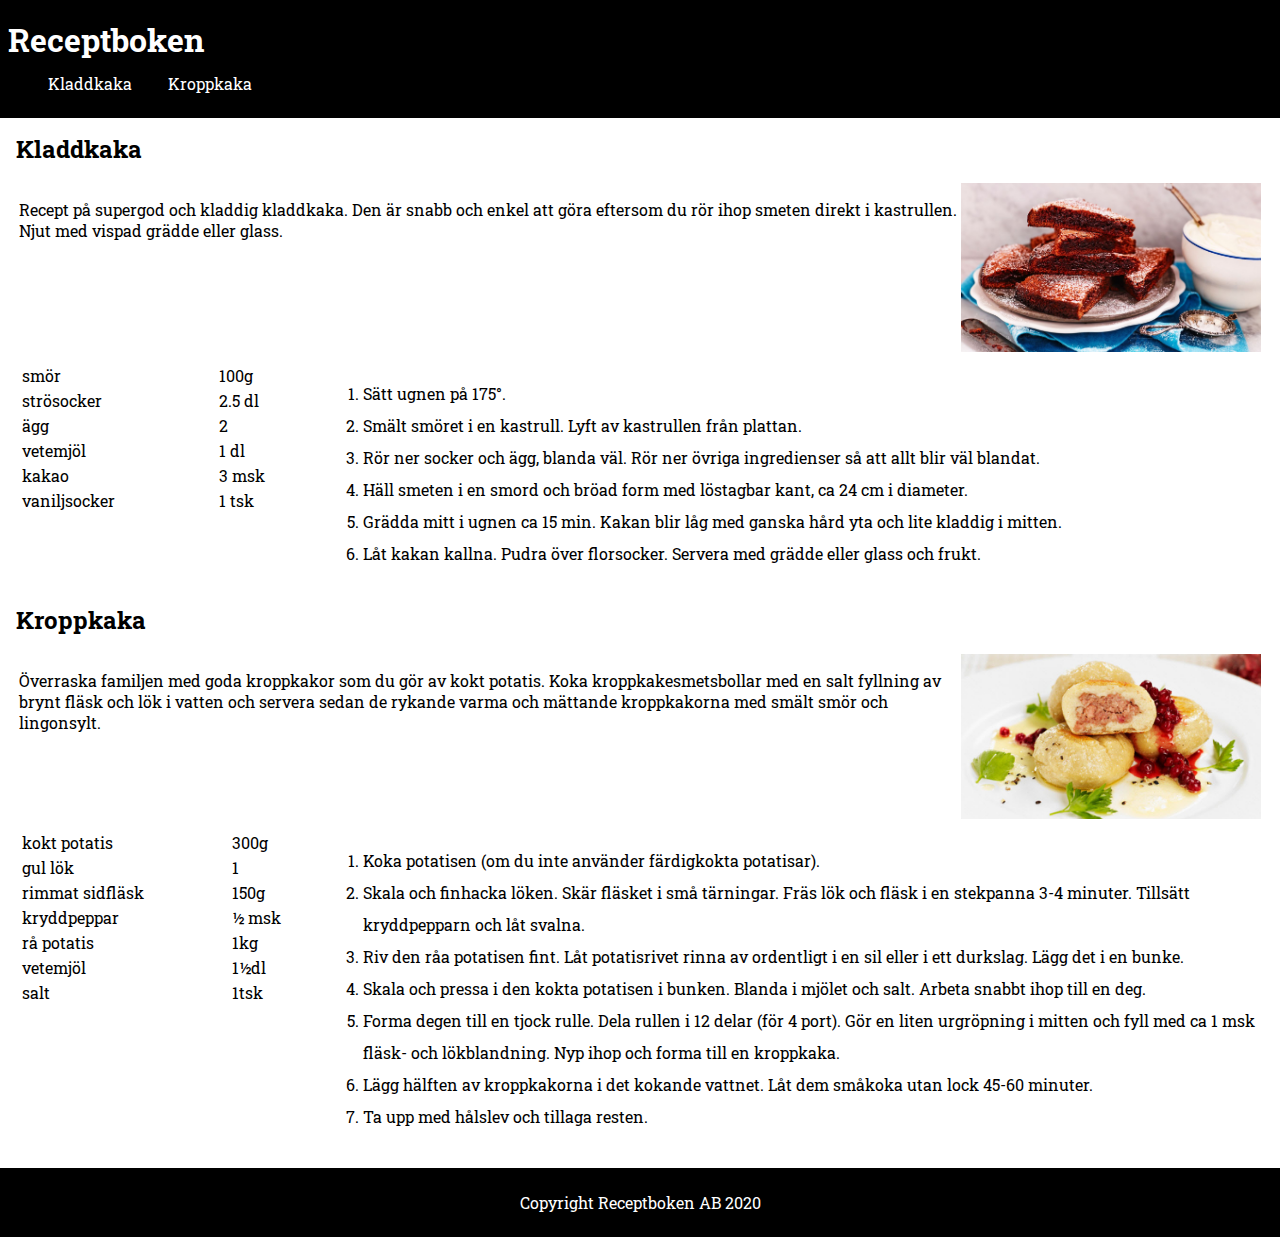
<file: exempel-04-stajling/index.html>
<!DOCTYPE html>
<html lang="en">
  <head>
    <meta charset="UTF-8" />
    <meta name="viewport" content="width=device-width, initial-scale=1.0" />
    <title>Kladdkaka</title>
    <link href="https://fonts.googleapis.com/css2?family=Roboto+Slab:wght@100&display=swap" rel="stylesheet">
    <link rel="stylesheet" href="style.css" />
  </head>
  <body>
    <header>
      <h1>Receptboken</h1>
      <nav>
        <ul>
          <li>
            <a href="#kladdkaka">Kladdkaka</a>
          </li>
          <li>
            <a href="#kroppkaka">Kroppkaka</a>
          </li>
        </ul>
      </nav>
    </header>
    <article id="kladdkaka">
      <h2>Kladdkaka</h2>
      <table>
        <tr>
          <td>
            <p>
              Recept på supergod och kladdig kladdkaka. Den är snabb och enkel
              att göra eftersom du rör ihop smeten direkt i kastrullen. Njut med
              vispad grädde eller glass.
            </p>
          </td>
          <td>
            <img src="kladdkaka.jpg" alt="Bild på kladdkaka" width="300" />
          </td>
        </tr>
      </table>

      <table>
        <tr>
          <td>
            <table width="300">
              <tr>
                <td>smör</td>
                <td>100g</td>
              </tr>
              <tr>
                <td>strösocker</td>
                <td>2.5 dl</td>
              </tr>
              <tr>
                <td>ägg</td>
                <td>2</td>
              </tr>
              <tr>
                <td>vetemjöl</td>
                <td>1 dl</td>
              </tr>
              <tr>
                <td>kakao</td>
                <td>3 msk</td>
              </tr>
              <tr>
                <td>vaniljsocker</td>
                <td>1 tsk</td>
              </tr>
            </table>
          </td>
          <td>
            <ol>
              <li>Sätt ugnen på 175°.</li>
              <li>
                Smält smöret i en kastrull. Lyft av kastrullen från plattan.
              </li>
              <li>
                Rör ner socker och ägg, blanda väl. Rör ner övriga ingredienser
                så att allt blir väl blandat.
              </li>
              <li>
                Häll smeten i en smord och bröad form med löstagbar kant, ca 24
                cm i diameter.
              </li>
              <li>
                Grädda mitt i ugnen ca 15 min. Kakan blir låg med ganska hård
                yta och lite kladdig i mitten.
              </li>
              <li>
                Låt kakan kallna. Pudra över florsocker. Servera med grädde
                eller glass och frukt.
              </li>
            </ol>
          </td>
        </tr>
      </table>
    </article>

    <article id="kroppkaka">
      <h2>Kroppkaka</h2>
      <table>
        <tr>
          <td>
            <p>
              Överraska familjen med goda kroppkakor som du gör av kokt potatis.
              Koka kroppkakesmetsbollar med en salt fyllning av brynt fläsk och
              lök i vatten och servera sedan de rykande varma och mättande
              kroppkakorna med smält smör och lingonsylt.
            </p>
          </td>
          <td>
            <img src="kroppkaka.jpg" alt="Bild på kroppkaka" width="300" />
          </td>
        </tr>
      </table>

      <table>
        <tr>
          <td>
            <table width="300">
              <tr>
                <td>kokt potatis</td>
                <td>300g</td>
              </tr>
              <tr>
                <td>gul lök</td>
                <td>1</td>
              </tr>
              <tr>
                <td>rimmat sidfläsk</td>
                <td>150g</td>
              </tr>
              <tr>
                <td>kryddpeppar</td>
                <td>½ msk</td>
              </tr>
              <tr>
                <td>rå potatis</td>
                <td>1kg</td>
              </tr>
              <tr>
                <td>vetemjöl</td>
                <td>1½dl</td>
              </tr>
              <tr>
                <td>salt</td>
                <td>1tsk</td>
              </tr>
            </table>
          </td>
          <td>
            <ol>
              <li>
                Koka potatisen (om du inte använder färdigkokta potatisar).
              </li>
              <li>
                Skala och finhacka löken. Skär fläsket i små tärningar. Fräs lök
                och fläsk i en stekpanna 3-4 minuter. Tillsätt kryddpepparn och
                låt svalna.
              </li>
              <li>
                Riv den råa potatisen fint. Låt potatisrivet rinna av ordentligt
                i en sil eller i ett durkslag. Lägg det i en bunke.
              </li>
              <li>
                Skala och pressa i den kokta potatisen i bunken. Blanda i mjölet
                och salt. Arbeta snabbt ihop till en deg.
              </li>
              <li>
                Forma degen till en tjock rulle. Dela rullen i 12 delar (för 4
                port). Gör en liten urgröpning i mitten och fyll med ca 1 msk
                fläsk- och lökblandning. Nyp ihop och forma till en kroppkaka.
              </li>
              <li>
                Lägg hälften av kroppkakorna i det kokande vattnet. Låt dem
                småkoka utan lock 45-60 minuter.
              </li>
              <li>
                Ta upp med hålslev och tillaga resten.
              </li>
            </ol>
          </td>
        </tr>
      </table>
    </article>

    <footer>
      <p>
        Copyright Receptboken AB 2020
      </p>
    </footer>
  </body>
</html>
</file>
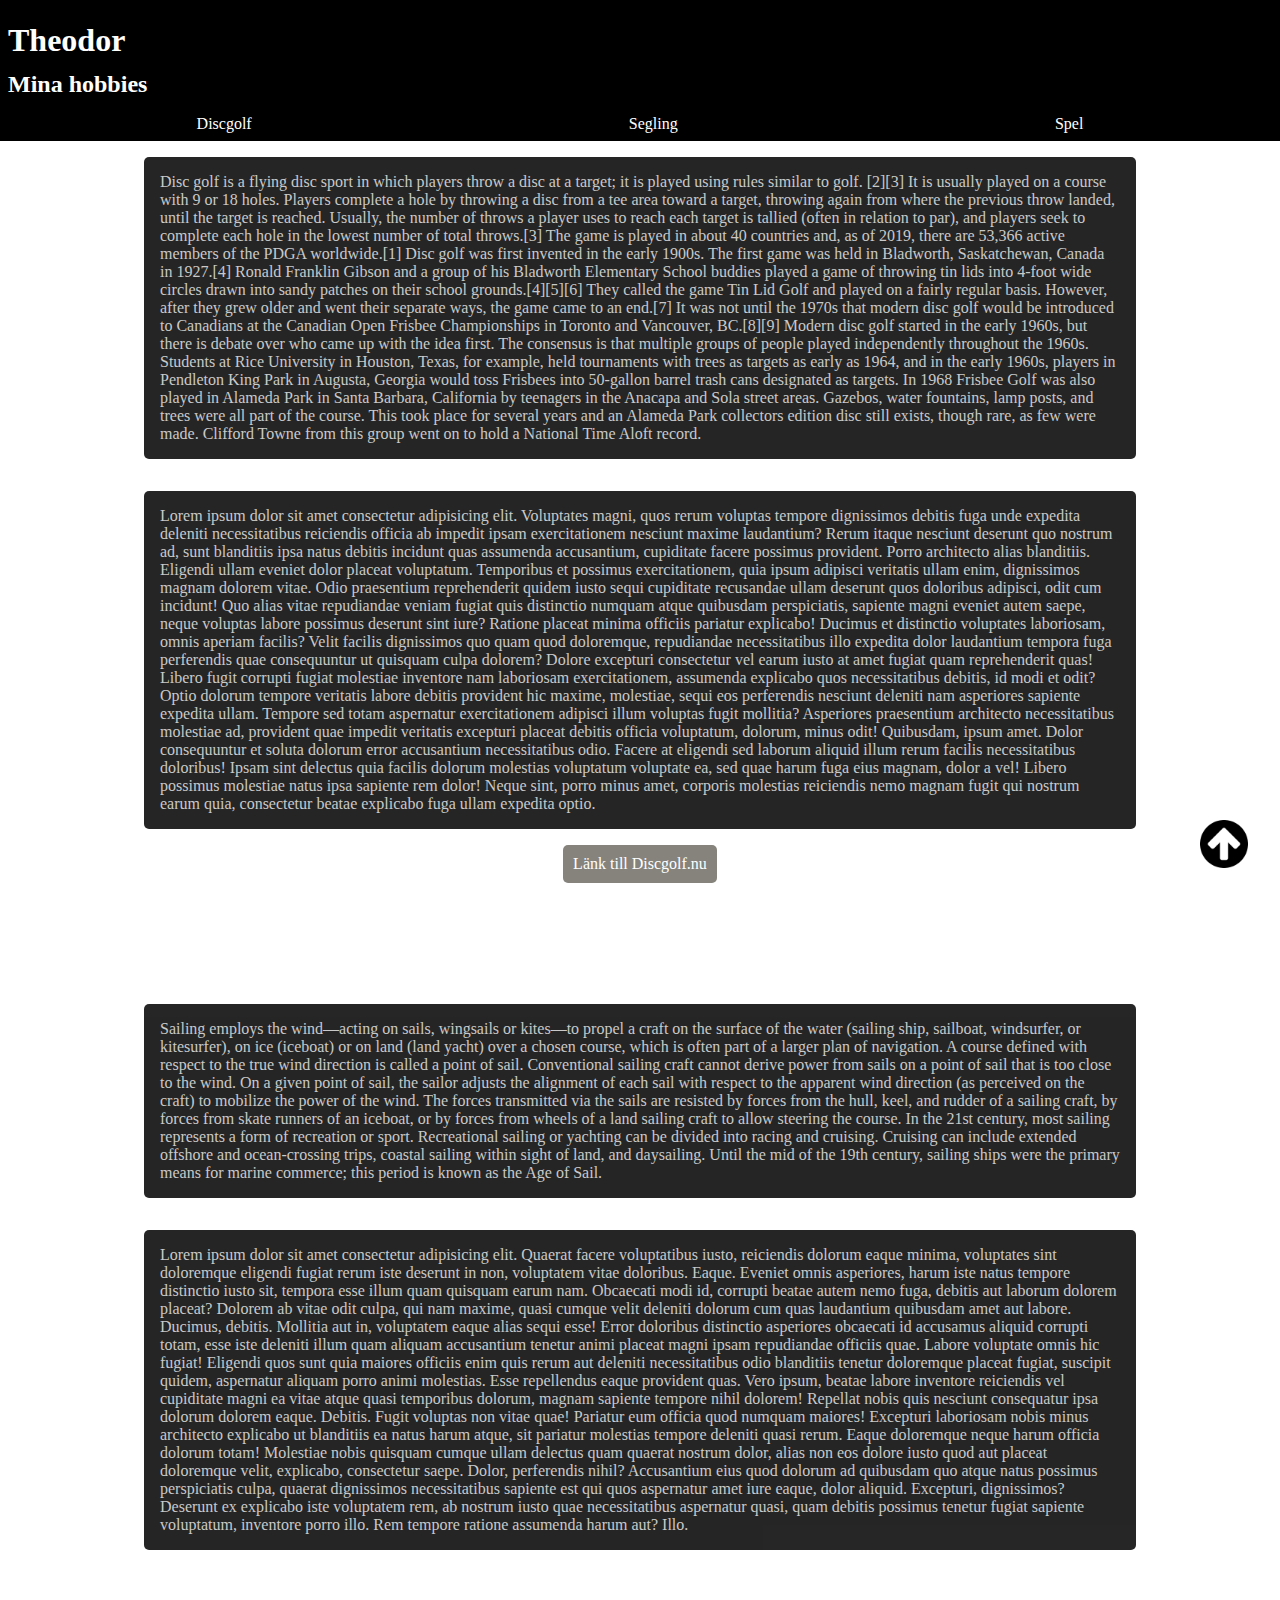
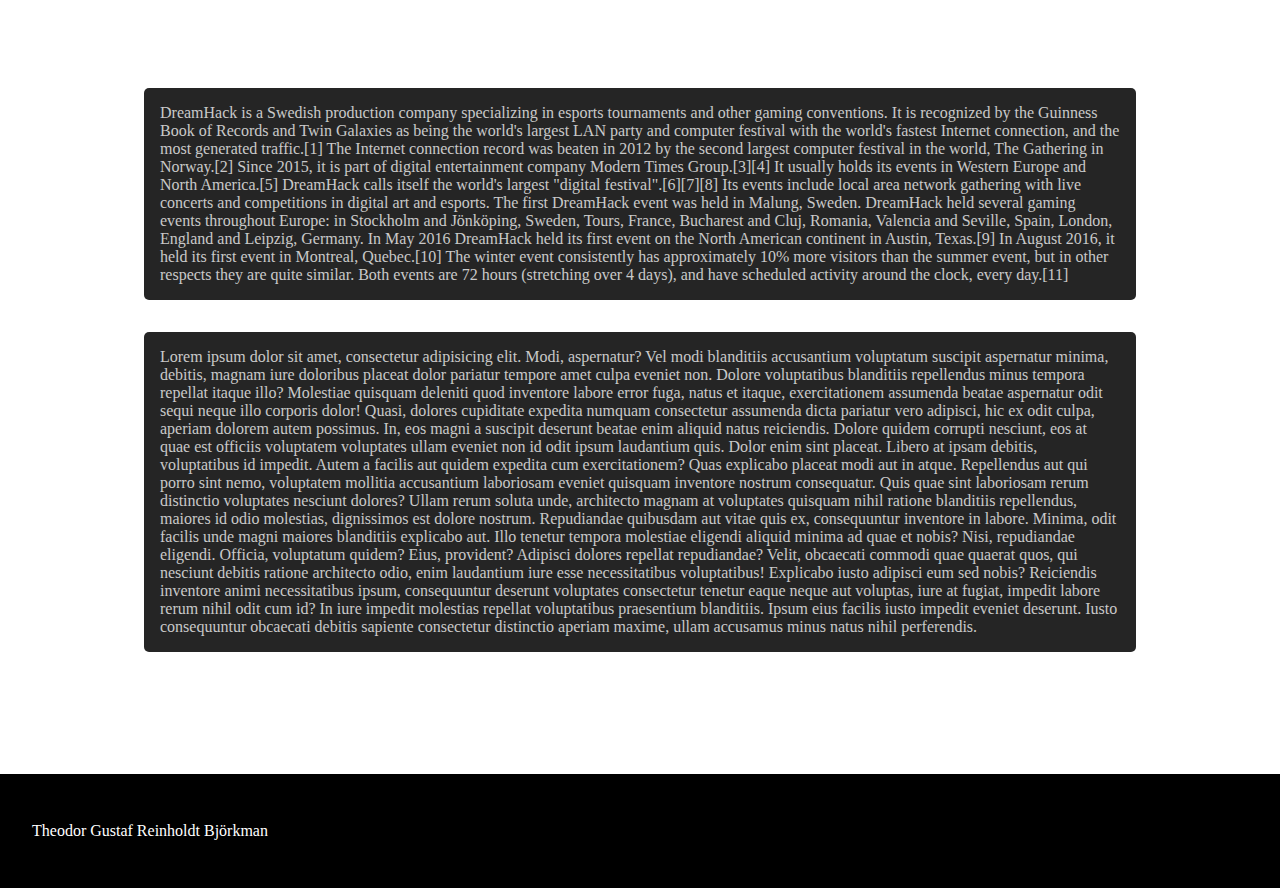
<file: NewProject/index.html>
<!DOCTYPE html>
<html lang="en">
  <head>
    <meta charset="UTF-8" />
    <meta name="viewport" content="width=device-width, initial-scale=1.0" />
    <title>Hello there</title>
  </head>
  <body>
    <link rel="stylesheet" href="style.css" />
    <header>
      <h1>Theodor</h1>
      <h2>Mina hobbies</h2>
      <nav>
        <a href="#discgolf">Discgolf</a>
        <a href="#segling">Segling</a>
        <a href="#spel">Spel</a>
      </nav>
    </header>
    <main>
      <article id="discgolf">
        <p>
          Disc golf is a flying disc sport in which players throw a disc at a
          target; it is played using rules similar to golf. [2][3] It is usually
          played on a course with 9 or 18 holes. Players complete a hole by
          throwing a disc from a tee area toward a target, throwing again from
          where the previous throw landed, until the target is reached. Usually,
          the number of throws a player uses to reach each target is tallied
          (often in relation to par), and players seek to complete each hole in
          the lowest number of total throws.[3] The game is played in about 40
          countries and, as of 2019, there are 53,366 active members of the PDGA
          worldwide.[1] Disc golf was first invented in the early 1900s. The
          first game was held in Bladworth, Saskatchewan, Canada in 1927.[4]
          Ronald Franklin Gibson and a group of his Bladworth Elementary School
          buddies played a game of throwing tin lids into 4-foot wide circles
          drawn into sandy patches on their school grounds.[4][5][6] They called
          the game Tin Lid Golf and played on a fairly regular basis. However,
          after they grew older and went their separate ways, the game came to
          an end.[7] It was not until the 1970s that modern disc golf would be
          introduced to Canadians at the Canadian Open Frisbee Championships in
          Toronto and Vancouver, BC.[8][9] Modern disc golf started in the early
          1960s, but there is debate over who came up with the idea first. The
          consensus is that multiple groups of people played independently
          throughout the 1960s. Students at Rice University in Houston, Texas,
          for example, held tournaments with trees as targets as early as 1964,
          and in the early 1960s, players in Pendleton King Park in Augusta,
          Georgia would toss Frisbees into 50-gallon barrel trash cans
          designated as targets. In 1968 Frisbee Golf was also played in Alameda
          Park in Santa Barbara, California by teenagers in the Anacapa and Sola
          street areas. Gazebos, water fountains, lamp posts, and trees were all
          part of the course. This took place for several years and an Alameda
          Park collectors edition disc still exists, though rare, as few were
          made. Clifford Towne from this group went on to hold a National Time
          Aloft record.
        </p>
        <p>
          Lorem ipsum dolor sit amet consectetur adipisicing elit. Voluptates
          magni, quos rerum voluptas tempore dignissimos debitis fuga unde
          expedita deleniti necessitatibus reiciendis officia ab impedit ipsam
          exercitationem nesciunt maxime laudantium? Rerum itaque nesciunt
          deserunt quo nostrum ad, sunt blanditiis ipsa natus debitis incidunt
          quas assumenda accusantium, cupiditate facere possimus provident.
          Porro architecto alias blanditiis. Eligendi ullam eveniet dolor
          placeat voluptatum. Temporibus et possimus exercitationem, quia ipsum
          adipisci veritatis ullam enim, dignissimos magnam dolorem vitae. Odio
          praesentium reprehenderit quidem iusto sequi cupiditate recusandae
          ullam deserunt quos doloribus adipisci, odit cum incidunt! Quo alias
          vitae repudiandae veniam fugiat quis distinctio numquam atque
          quibusdam perspiciatis, sapiente magni eveniet autem saepe, neque
          voluptas labore possimus deserunt sint iure? Ratione placeat minima
          officiis pariatur explicabo! Ducimus et distinctio voluptates
          laboriosam, omnis aperiam facilis? Velit facilis dignissimos quo quam
          quod doloremque, repudiandae necessitatibus illo expedita dolor
          laudantium tempora fuga perferendis quae consequuntur ut quisquam
          culpa dolorem? Dolore excepturi consectetur vel earum iusto at amet
          fugiat quam reprehenderit quas! Libero fugit corrupti fugiat molestiae
          inventore nam laboriosam exercitationem, assumenda explicabo quos
          necessitatibus debitis, id modi et odit? Optio dolorum tempore
          veritatis labore debitis provident hic maxime, molestiae, sequi eos
          perferendis nesciunt deleniti nam asperiores sapiente expedita ullam.
          Tempore sed totam aspernatur exercitationem adipisci illum voluptas
          fugit mollitia? Asperiores praesentium architecto necessitatibus
          molestiae ad, provident quae impedit veritatis excepturi placeat
          debitis officia voluptatum, dolorum, minus odit! Quibusdam, ipsum
          amet. Dolor consequuntur et soluta dolorum error accusantium
          necessitatibus odio. Facere at eligendi sed laborum aliquid illum
          rerum facilis necessitatibus doloribus! Ipsam sint delectus quia
          facilis dolorum molestias voluptatum voluptate ea, sed quae harum fuga
          eius magnam, dolor a vel! Libero possimus molestiae natus ipsa
          sapiente rem dolor! Neque sint, porro minus amet, corporis molestias
          reiciendis nemo magnam fugit qui nostrum earum quia, consectetur
          beatae explicabo fuga ullam expedita optio.
        </p>
        <div id="test2">
          <a href="https://www.discgolf.nu" id="test">
            Länk till Discgolf.nu
          </a>
        </div>
      </article>
      <article id="segling">
        <p>
          Sailing employs the wind—acting on sails, wingsails or kites—to propel
          a craft on the surface of the water (sailing ship, sailboat,
          windsurfer, or kitesurfer), on ice (iceboat) or on land (land yacht)
          over a chosen course, which is often part of a larger plan of
          navigation. A course defined with respect to the true wind direction
          is called a point of sail. Conventional sailing craft cannot derive
          power from sails on a point of sail that is too close to the wind. On
          a given point of sail, the sailor adjusts the alignment of each sail
          with respect to the apparent wind direction (as perceived on the
          craft) to mobilize the power of the wind. The forces transmitted via
          the sails are resisted by forces from the hull, keel, and rudder of a
          sailing craft, by forces from skate runners of an iceboat, or by
          forces from wheels of a land sailing craft to allow steering the
          course. In the 21st century, most sailing represents a form of
          recreation or sport. Recreational sailing or yachting can be divided
          into racing and cruising. Cruising can include extended offshore and
          ocean-crossing trips, coastal sailing within sight of land, and
          daysailing. Until the mid of the 19th century, sailing ships were the
          primary means for marine commerce; this period is known as the Age of
          Sail.
        </p>
        <p>
          Lorem ipsum dolor sit amet consectetur adipisicing elit. Quaerat
          facere voluptatibus iusto, reiciendis dolorum eaque minima, voluptates
          sint doloremque eligendi fugiat rerum iste deserunt in non, voluptatem
          vitae doloribus. Eaque. Eveniet omnis asperiores, harum iste natus
          tempore distinctio iusto sit, tempora esse illum quam quisquam earum
          nam. Obcaecati modi id, corrupti beatae autem nemo fuga, debitis aut
          laborum dolorem placeat? Dolorem ab vitae odit culpa, qui nam maxime,
          quasi cumque velit deleniti dolorum cum quas laudantium quibusdam amet
          aut labore. Ducimus, debitis. Mollitia aut in, voluptatem eaque alias
          sequi esse! Error doloribus distinctio asperiores obcaecati id
          accusamus aliquid corrupti totam, esse iste deleniti illum quam
          aliquam accusantium tenetur animi placeat magni ipsam repudiandae
          officiis quae. Labore voluptate omnis hic fugiat! Eligendi quos sunt
          quia maiores officiis enim quis rerum aut deleniti necessitatibus odio
          blanditiis tenetur doloremque placeat fugiat, suscipit quidem,
          aspernatur aliquam porro animi molestias. Esse repellendus eaque
          provident quas. Vero ipsum, beatae labore inventore reiciendis vel
          cupiditate magni ea vitae atque quasi temporibus dolorum, magnam
          sapiente tempore nihil dolorem! Repellat nobis quis nesciunt
          consequatur ipsa dolorum dolorem eaque. Debitis. Fugit voluptas non
          vitae quae! Pariatur eum officia quod numquam maiores! Excepturi
          laboriosam nobis minus architecto explicabo ut blanditiis ea natus
          harum atque, sit pariatur molestias tempore deleniti quasi rerum.
          Eaque doloremque neque harum officia dolorum totam! Molestiae nobis
          quisquam cumque ullam delectus quam quaerat nostrum dolor, alias non
          eos dolore iusto quod aut placeat doloremque velit, explicabo,
          consectetur saepe. Dolor, perferendis nihil? Accusantium eius quod
          dolorum ad quibusdam quo atque natus possimus perspiciatis culpa,
          quaerat dignissimos necessitatibus sapiente est qui quos aspernatur
          amet iure eaque, dolor aliquid. Excepturi, dignissimos? Deserunt ex
          explicabo iste voluptatem rem, ab nostrum iusto quae necessitatibus
          aspernatur quasi, quam debitis possimus tenetur fugiat sapiente
          voluptatum, inventore porro illo. Rem tempore ratione assumenda harum
          aut? Illo.
        </p>
      </article>
      <article id="spel">
        <p>
          DreamHack is a Swedish production company specializing in esports
          tournaments and other gaming conventions. It is recognized by the
          Guinness Book of Records and Twin Galaxies as being the world's
          largest LAN party and computer festival with the world's fastest
          Internet connection, and the most generated traffic.[1] The Internet
          connection record was beaten in 2012 by the second largest computer
          festival in the world, The Gathering in Norway.[2] Since 2015, it is
          part of digital entertainment company Modern Times Group.[3][4] It
          usually holds its events in Western Europe and North America.[5]
          DreamHack calls itself the world's largest "digital
          festival".[6][7][8] Its events include local area network gathering
          with live concerts and competitions in digital art and esports. The
          first DreamHack event was held in Malung, Sweden. DreamHack held
          several gaming events throughout Europe: in Stockholm and Jönköping,
          Sweden, Tours, France, Bucharest and Cluj, Romania, Valencia and
          Seville, Spain, London, England and Leipzig, Germany. In May 2016
          DreamHack held its first event on the North American continent in
          Austin, Texas.[9] In August 2016, it held its first event in Montreal,
          Quebec.[10] The winter event consistently has approximately 10% more
          visitors than the summer event, but in other respects they are quite
          similar. Both events are 72 hours (stretching over 4 days), and have
          scheduled activity around the clock, every day.[11]
        </p>
        <p>
          Lorem ipsum dolor sit amet, consectetur adipisicing elit. Modi,
          aspernatur? Vel modi blanditiis accusantium voluptatum suscipit
          aspernatur minima, debitis, magnam iure doloribus placeat dolor
          pariatur tempore amet culpa eveniet non. Dolore voluptatibus
          blanditiis repellendus minus tempora repellat itaque illo? Molestiae
          quisquam deleniti quod inventore labore error fuga, natus et itaque,
          exercitationem assumenda beatae aspernatur odit sequi neque illo
          corporis dolor! Quasi, dolores cupiditate expedita numquam consectetur
          assumenda dicta pariatur vero adipisci, hic ex odit culpa, aperiam
          dolorem autem possimus. In, eos magni a suscipit deserunt beatae enim
          aliquid natus reiciendis. Dolore quidem corrupti nesciunt, eos at quae
          est officiis voluptatem voluptates ullam eveniet non id odit ipsum
          laudantium quis. Dolor enim sint placeat. Libero at ipsam debitis,
          voluptatibus id impedit. Autem a facilis aut quidem expedita cum
          exercitationem? Quas explicabo placeat modi aut in atque. Repellendus
          aut qui porro sint nemo, voluptatem mollitia accusantium laboriosam
          eveniet quisquam inventore nostrum consequatur. Quis quae sint
          laboriosam rerum distinctio voluptates nesciunt dolores? Ullam rerum
          soluta unde, architecto magnam at voluptates quisquam nihil ratione
          blanditiis repellendus, maiores id odio molestias, dignissimos est
          dolore nostrum. Repudiandae quibusdam aut vitae quis ex, consequuntur
          inventore in labore. Minima, odit facilis unde magni maiores
          blanditiis explicabo aut. Illo tenetur tempora molestiae eligendi
          aliquid minima ad quae et nobis? Nisi, repudiandae eligendi. Officia,
          voluptatum quidem? Eius, provident? Adipisci dolores repellat
          repudiandae? Velit, obcaecati commodi quae quaerat quos, qui nesciunt
          debitis ratione architecto odio, enim laudantium iure esse
          necessitatibus voluptatibus! Explicabo iusto adipisci eum sed nobis?
          Reiciendis inventore animi necessitatibus ipsum, consequuntur deserunt
          voluptates consectetur tenetur eaque neque aut voluptas, iure at
          fugiat, impedit labore rerum nihil odit cum id? In iure impedit
          molestias repellat voluptatibus praesentium blanditiis. Ipsum eius
          facilis iusto impedit eveniet deserunt. Iusto consequuntur obcaecati
          debitis sapiente consectetur distinctio aperiam maxime, ullam
          accusamus minus natus nihil perferendis.
        </p>
      </article>
    </main>
    <footer>
      <p><a href="stickbug.html">Theodor Gustaf Reinholdt Björkman</a></p>
      <a href="#">
        <img src="UpArrow.png" alt="Pil upp" />
      </a>
    </footer>
  </body>
</html>
</file>
<file: exempel-04-stajling/style.css>
body {
  margin: 0;
  padding: 0;
}

header {
  font-family: "Roboto Slab", serif;
  padding: 8px;
  background-color: black;
  color: white;
}

h1,
h2 {
  line-height: 22px;
  font-family: "Roboto Slab", serif;
}

nav li {
  list-style: none;
  display: inline-block;
  margin-right: 32px;
}

a {
  font-family: "Roboto Slab", serif;
  text-decoration: none;
  color: white;
}

article {
  margin: 16px;
  font-family: "Roboto Slab", serif;
}

td {
  vertical-align: top;
}

ol li {
  line-height: 2;
}

footer {
  font-family: "Roboto Slab", serif;
  padding: 8px;
  background-color: black;
  color: white;
  text-align: center;
}
</file>
<file: NewProject/style.css>
html {
  scroll-behavior: smooth;
}

body {
  margin: 0;
  padding: 0;
}

header {
  font-family: "Roboto Slab", serif;
  padding: 8px;
  background-color: rgb(0, 0, 0);
  color: white;
}

nav {
  display: flex;
  justify-content: space-around;
}

main {
  display: flex;
  flex-direction: column;
  align-items: center;
}

img {
  width: 20%;
}

h1,
h2 {
  line-height: 22px;
  font-family: "Roboto Slab", serif;
}

a {
  font-family: "Roboto Slab", serif;
  text-decoration: none;
  color: white;
}

article {
  width: 100%;
  font-family: "Roboto Slab", serif;
  background-position: left top;
  background-repeat: repeat;
  margin-bottom: 0px;
  padding-bottom: 6.6rem;
  display: flex;
  flex-direction: column;
  align-items: center;
}

article p {
  padding: 1rem;
  background-color: rgb(0, 0, 0);
  color: rgb(192, 192, 192);
  opacity: 0.85;
  border-radius: 5px;
  width: 75%;
}
#test2 {
  display: flex;
  justify-content: space-around;
}
#test {
  background-color: rgb(134, 131, 124);
  border-color: orange;
  justify-content: center;
  border-radius: 5px;
  padding: 10px;
}

#discgolf {
  background-position-x: -450px;
  height: 100%;
  background-image: url(https://www.latitude64.se/wp-content/uploads/2020/06/discgolf-for-beginners-guide-banner.jpg);
}

#segling {
  background-image: url(https://chemsec.org/app/uploads/2019/02/Lost-at-SEA.jpg);
}

#spel {
  background-image: url(https://esports.dreamhack.com/wp-content/uploads/2018/08/Partners2.jpg);
}

td {
  vertical-align: top;
}

ol li {
  line-height: 2;
}

footer {
  font-family: "Roboto Slab", serif;
  padding: 32px;
  background-color: rgb(0, 0, 0);
  color: rgb(255, 255, 255);
}

footer img {
  padding: 0px;
  width: 48px;
  position: fixed;
  bottom: 32px;
  right: 32px;
}
</file>
